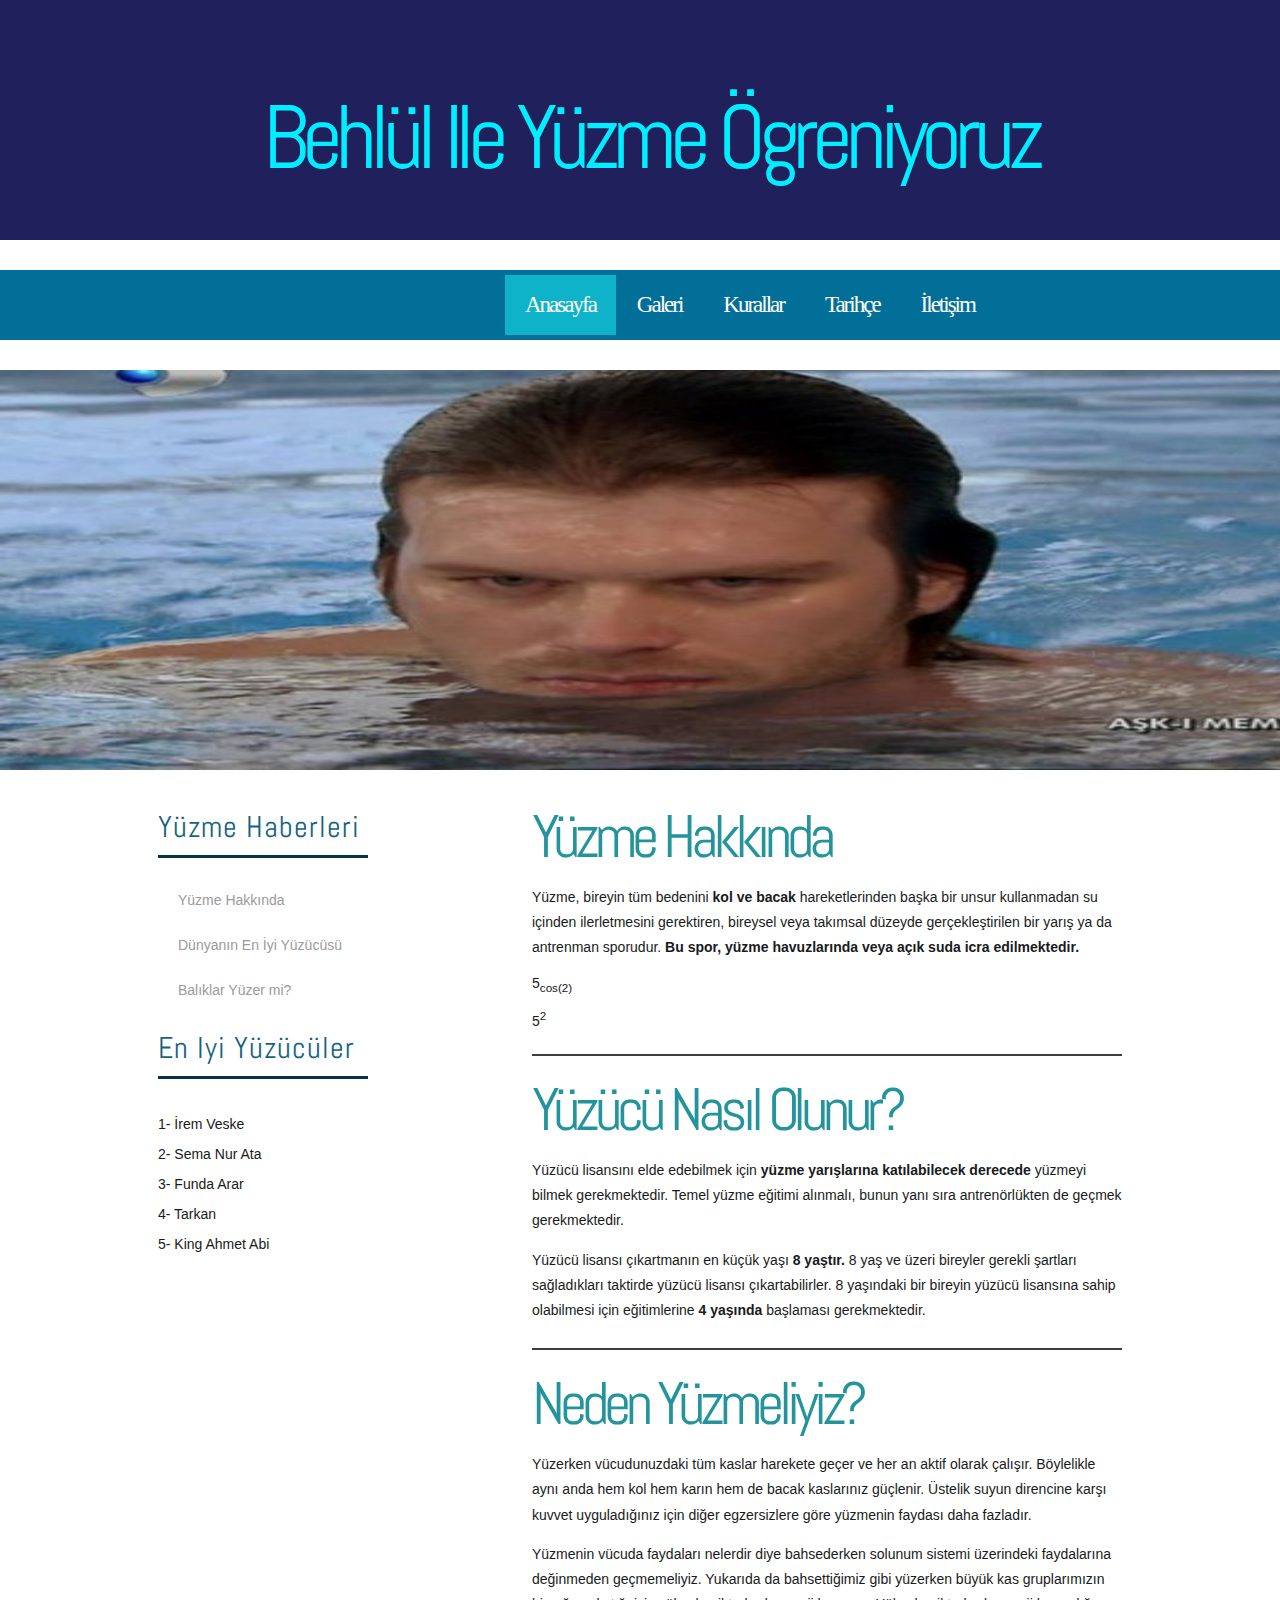
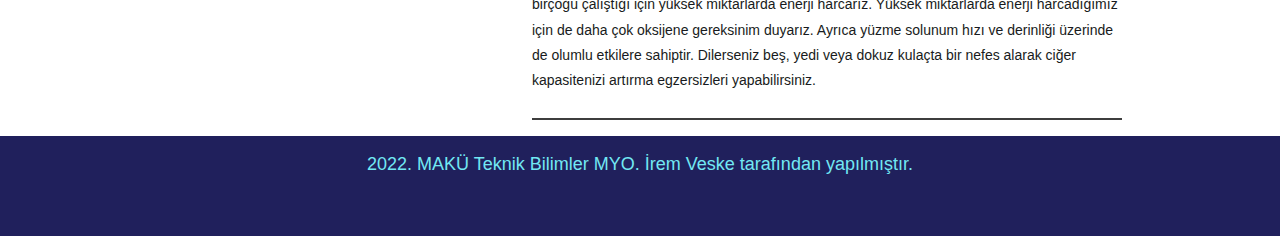
<file: behlül ile yüzme öğreniyoruz/index.html>
<!DOCTYPE html>
<html lang="en">
<head>
    <meta charset="UTF-8">
    <meta http-equiv="X-UA-Compatible" content="IE=edge">
    <meta name="viewport" content="width=device-width, initial-scale=1.0">
    <meta name="keywords" content="yüzme, behlüli yüzücülük">
    <meta name="description" content="Bu sayfada yüzme ile ilgili bilgiler bulunur.">
    <meta name="author" content="İrem Veske">
    <title>Behlül İle Yüzme Öğreniyoruz</title>
    <link href="style.css" rel="stylesheet">
    <link href="http://fonts.googleapis.com/css?family=Abel" rel="stylesheet" type="text/css">
</head>
<body>
        <!-- header başı -->
    <div id="icerik">
        <div id="header-icerigi">
            <div id="header">
                <div id="logo">
                    <h1><a href="#">Behlül Ile Yüzme Ögreniyoruz</a></h1>
                </div>
            </div>
        </div>
        <!-- header sonu -->
        <!-- menü başı -->
        <div id="menu-icerik-1">
            <ul id="menu">
                <li class="mevcut_sayfa"><a href="#"><span>Anasayfa</span></a></li>
                <li><a href="galeri.html"><span>Galeri</span></a></li>
                <li><a href="kurallar.html"><span>Kurallar</span></a></li>
                <li><a href="tarihce.html"><span>Tarihçe</span></a></li>
                <li><a href="iletisim.html"><span>İletişim</span></a></li>
            </ul>
        </div>
        <!-- menü sonu -->
        <!-- content başlangıcı -->
        <div id="foto"><img src="img/banner.jpg" width="1460" height="400"></div>
        <div id="sayfa">
            <div id="content">
                <div class="contentbg">
                    <div class="gonderi">
                        <h2 class="baslik"><a href="#">Yüzme Hakkında</a></h2>
                        <div class="girdi">
                            <p>Yüzme, bireyin tüm bedenini <strong>kol ve bacak</strong> hareketlerinden başka bir unsur kullanmadan su içinden ilerletmesini gerektiren, bireysel veya takımsal düzeyde gerçekleştirilen bir yarış ya da antrenman sporudur. <strong>Bu spor, yüzme havuzlarında veya açık suda icra edilmektedir.</strong></p>
                            5<sub>cos(2)</sub>
                            <br><br>
                            5<sup>2</sup>
                        </div>
                    </div>
                    <div class="gonderi">
                        <h2 class="baslik"><a href="#">Yüzücü Nasıl Olunur?</a></h2>
                        <div class="girdi">
                            <p>Yüzücü lisansını elde edebilmek için <strong>yüzme yarışlarına katılabilecek derecede</strong> yüzmeyi bilmek gerekmektedir. Temel yüzme eğitimi alınmalı, bunun yanı sıra antrenörlükten de geçmek gerekmektedir.</p>
                            <p>Yüzücü lisansı çıkartmanın en küçük yaşı <strong>8 yaştır.</strong> 8 yaş ve üzeri bireyler gerekli şartları sağladıkları taktirde yüzücü lisansı çıkartabilirler. 8 yaşındaki bir bireyin yüzücü lisansına sahip olabilmesi için eğitimlerine <strong>4 yaşında</strong> başlaması gerekmektedir.</p>
                        </div>
                    </div>
                    <div class="gonderi">
                        <h2 class="baslik"><a href="#">Neden Yüzmeliyiz?</a></h2>
                        <div class="girdi">
                            <p>Yüzerken vücudunuzdaki tüm kaslar harekete geçer ve her an aktif olarak çalışır. Böylelikle aynı anda hem kol hem karın hem de bacak kaslarınız güçlenir. Üstelik suyun direncine karşı kuvvet uyguladığınız için diğer egzersizlere göre yüzmenin faydası daha fazladır.</p>
                            <p>Yüzmenin vücuda faydaları nelerdir diye bahsederken solunum sistemi üzerindeki faydalarına değinmeden geçmemeliyiz. Yukarıda da bahsettiğimiz gibi yüzerken büyük kas gruplarımızın birçoğu çalıştığı için yüksek miktarlarda enerji harcarız. Yüksek miktarlarda enerji harcadığımız için de daha çok oksijene gereksinim duyarız. Ayrıca yüzme solunum hızı ve derinliği üzerinde de olumlu etkilere sahiptir. Dilerseniz beş, yedi veya dokuz kulaçta bir nefes alarak ciğer kapasitenizi artırma egzersizleri yapabilirsiniz. </p>
                        </div>
                    </div>
                </div>
            </div>
            <!-- content sonu -->
            <!-- side bar başlagıç -->
            <div id="sidebar-bg">
                <div id="sidebar">
                    <ul>
                        <li>
                            <h2>Yüzme Haberleri</h2>
                            <p><a href="#">Yüzme Hakkında</a></p>
                            <p><a href="#">Dünyanın En İyi Yüzücüsü</a></p>
                            <p><a href="#">Balıklar Yüzer mi?</a></p>
                        </li>
                        <li>
                            <h2>En Iyi Yüzücüler</h2>
                            <ul>
                                <li>1- İrem Veske</li>
                                <li>2- Sema Nur Ata</li>
                                <li>3- Funda Arar</li>
                                <li>4- Tarkan</li>
                                <li>5- King Ahmet Abi</li>
                            </ul>
                        </li>
                    </ul>
                </div>
            </div>
            <!-- side bar sonu -->
            <div style="clear: both;">&nbsp;</div>
        </div>
        <!-- sayfanın tamamının sonu -->
        <!-- footer başlangıç -->
    </div>
    <div id="footer">
        <p>2022. MAKÜ Teknik Bilimler MYO. İrem Veske tarafından yapılmıştır.</p>
    </div>
    <!-- footer sonu -->
    </body>
</html>
</file>
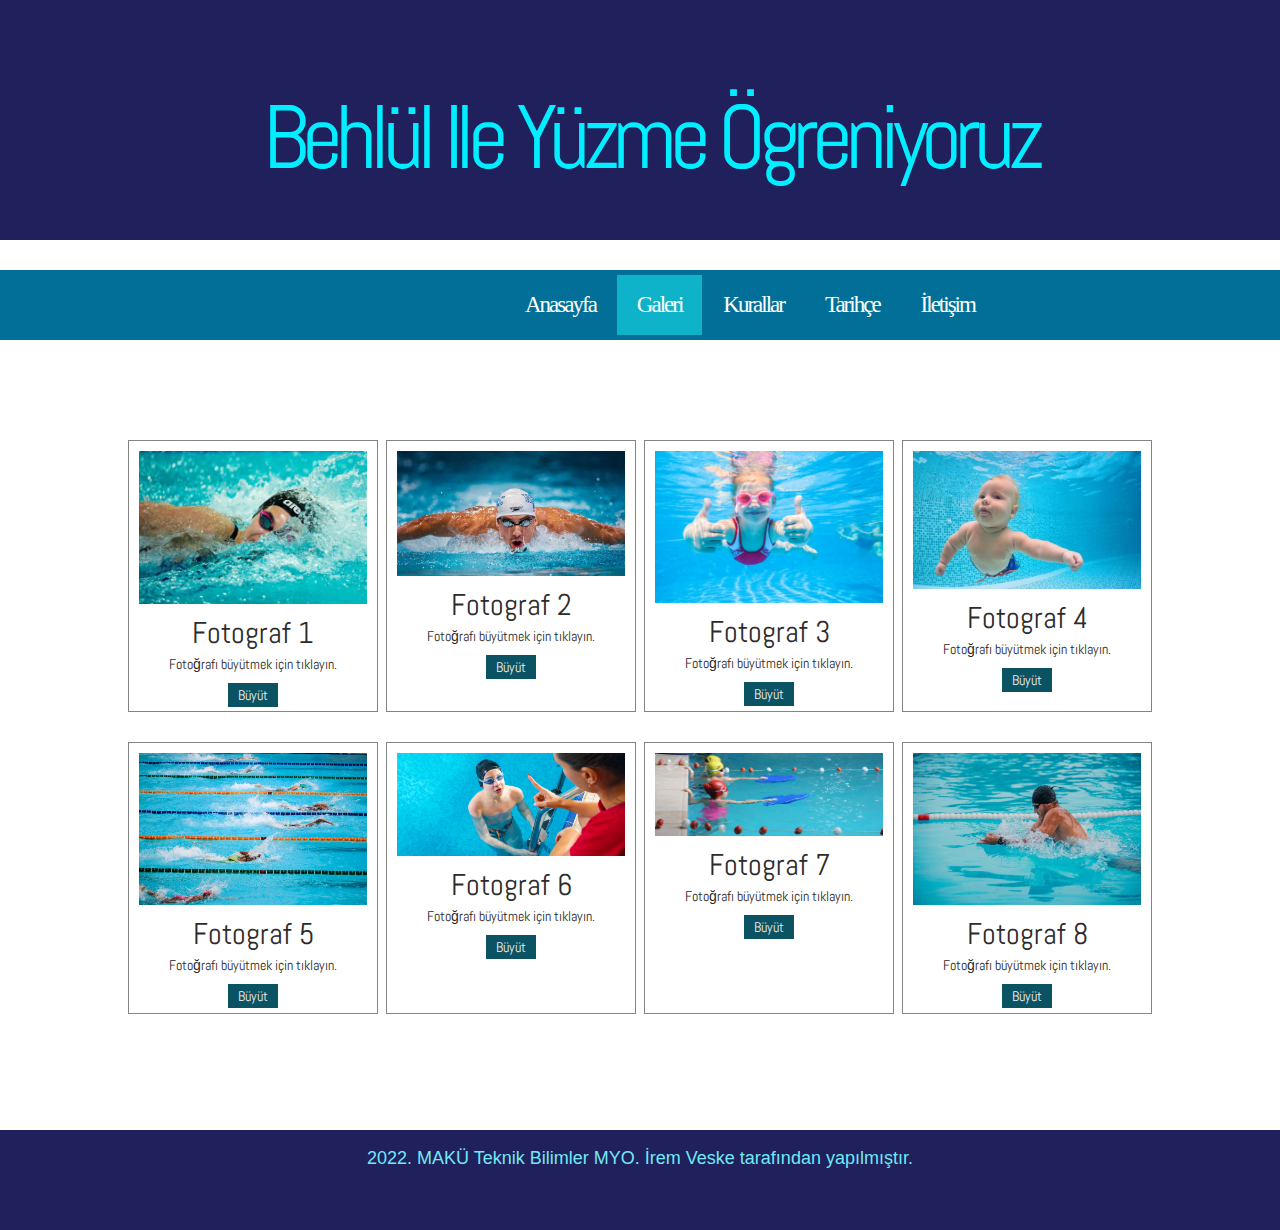
<file: behlül ile yüzme öğreniyoruz/galeri.html>
<!DOCTYPE html>
<html lang="en">
<head>
    <meta charset="UTF-8">
    <meta http-equiv="X-UA-Compatible" content="IE=edge">
    <meta name="viewport" content="width=device-width, initial-scale=1.0">
    <meta name="keywords" content="yüzme, behlüli yüzücülük">
    <meta name="description" content="Bu sayfada yüzme ile ilgili bilgiler bulunur.">
    <meta name="author" content="İrem Veske">
    <title>Behlül İle Yüzme Öğreniyoruz</title>
    <link href="style.css" rel="stylesheet">
    <link href="http://fonts.googleapis.com/css?family=Abel" rel="stylesheet" type="text/css">
</head>
<body>
        <!-- header başı -->
    <div id="icerik">
        <div id="header-icerigi">
            <div id="header">
                <div id="logo">
                    <h1><a href="#">Behlül Ile Yüzme Ögreniyoruz</a></h1>
                </div>
            </div>
        </div>
        <!-- header sonu -->
        <!-- menü başı -->
        <div id="menu-icerik-1">
            <ul id="menu">
                <li><a href="index.html"><span>Anasayfa</span></a></li>
                <li class="mevcut_sayfa"><a href="galeri.html"><span>Galeri</span></a></li>
                <li><a href="kurallar.html"><span>Kurallar</span></a></li>
                <li><a href="tarihce.html"><span>Tarihçe</span></a></li>
                <li><a href="iletisim.html"><span>İletişim</span></a></li>
            </ul>
        </div>
        <!-- menü sonu -->
        <!-- content başlangıcı -->
        <div class="gorsel-ana-bolum">
            <div class="kutu">
                <a href="#" class="fotograf"><img src="img/g1.jpg" width="190" height="152" alt="Yüzme" /></a>
                <a href="#" class="baslik">Fotograf 1</a>
                <a href="#" class="aciklama">Fotoğrafı büyütmek için tıklayın.</a>
                <a href="img/g1.jpg" title="" class="link">Büyüt</a>
            </div>
            <div class="kutu">
                <a href="#" class="fotograf"><img src="img/g2.jpg" width="190" height="152" alt="Yüzme"></a>
                <a href="#" class="baslik">Fotograf 2</a>
                <a href="#" class="aciklama">Fotoğrafı büyütmek için tıklayın.</a>
                <a href="img/g2.jpg" target="_blank" title="" class="link">Büyüt</a>
            </div>
            <div class="kutu">
                <a href="#" class="fotograf"><img src="img/g3.jpg" width="190" height="152" alt="Yüzme"></a>
                <a href="#" class="baslik">Fotograf 3</a>
                <a href="#" class="aciklama">Fotoğrafı büyütmek için tıklayın.</a>
                <a href="img/g3.jpg" target="_blank" title="" class="link">Büyüt</a>
            </div>
            <div class="kutu">
                <a href="#" class="fotograf"><img src="img/g4.jpg" width="190" height="152" alt="Yüzme"></a>
                <a href="#" class="baslik">Fotograf 4</a>
                <a href="#" class="aciklama">Fotoğrafı büyütmek için tıklayın.</a>
                <a href="img/g4.jpg" target="_blank" title="" class="link">Büyüt</a>
            </div>
            <div class="ayirici"></div>
            <div class="kutu">
                <a href="#" class="fotograf"><img src="img/g5.jpg" width="190" height="152" alt="Yüzme"></a>
                <a href="#" class="baslik">Fotograf 5</a>
                <a href="#" class="aciklama">Fotoğrafı büyütmek için tıklayın.</a>
                <a href="img/g5.jpg" target="_blank" title="" class="link">Büyüt</a>
            </div>
            <div class="kutu">
                <a href="#" class="fotograf"><img src="img/g6.jpg" width="190" height="152" alt="Yüzme"></a>
                <a href="#" class="baslik">Fotograf 6</a>
                <a href="#" class="aciklama">Fotoğrafı büyütmek için tıklayın.</a>
                <a href="img/g6.jpg" target="_blank" title="" class="link">Büyüt</a>
            </div>
            <div class="kutu">
                <a href="#" class="fotograf"><img src="img/g7.jpg" width="190" height="152" alt="Yüzme"></a>
                <a href="#" class="baslik">Fotograf 7</a>
                <a href="#" class="aciklama">Fotoğrafı büyütmek için tıklayın.</a>
                <a href="img/g7.jpg" target="_blank" title="" class="link">Büyüt</a>
            </div>
            <div class="kutu">
                <a href="#" class="fotograf"><img src="img/g8.jpg" width="190" height="152" alt="Yüzme"></a>
                <a href="#" class="baslik">Fotograf 8</a>
                <a href="#" class="aciklama">Fotoğrafı büyütmek için tıklayın.</a>
                <a href="img/g8.jpg" target="_blank" title="" class="link">Büyüt</a>
            </div>
        </div>
          
            <!-- content sonu -->
            <div style="clear: both;">&nbsp;</div>
        </div>
        <!-- sayfanın tamamının sonu -->
        <!-- footer başlangıç -->
    </div>
    <div id="footer">
        <p>2022. MAKÜ Teknik Bilimler MYO. İrem Veske tarafından yapılmıştır.</p>
    </div>
    <!-- footer sonu -->
    </body>
</html>
</file>
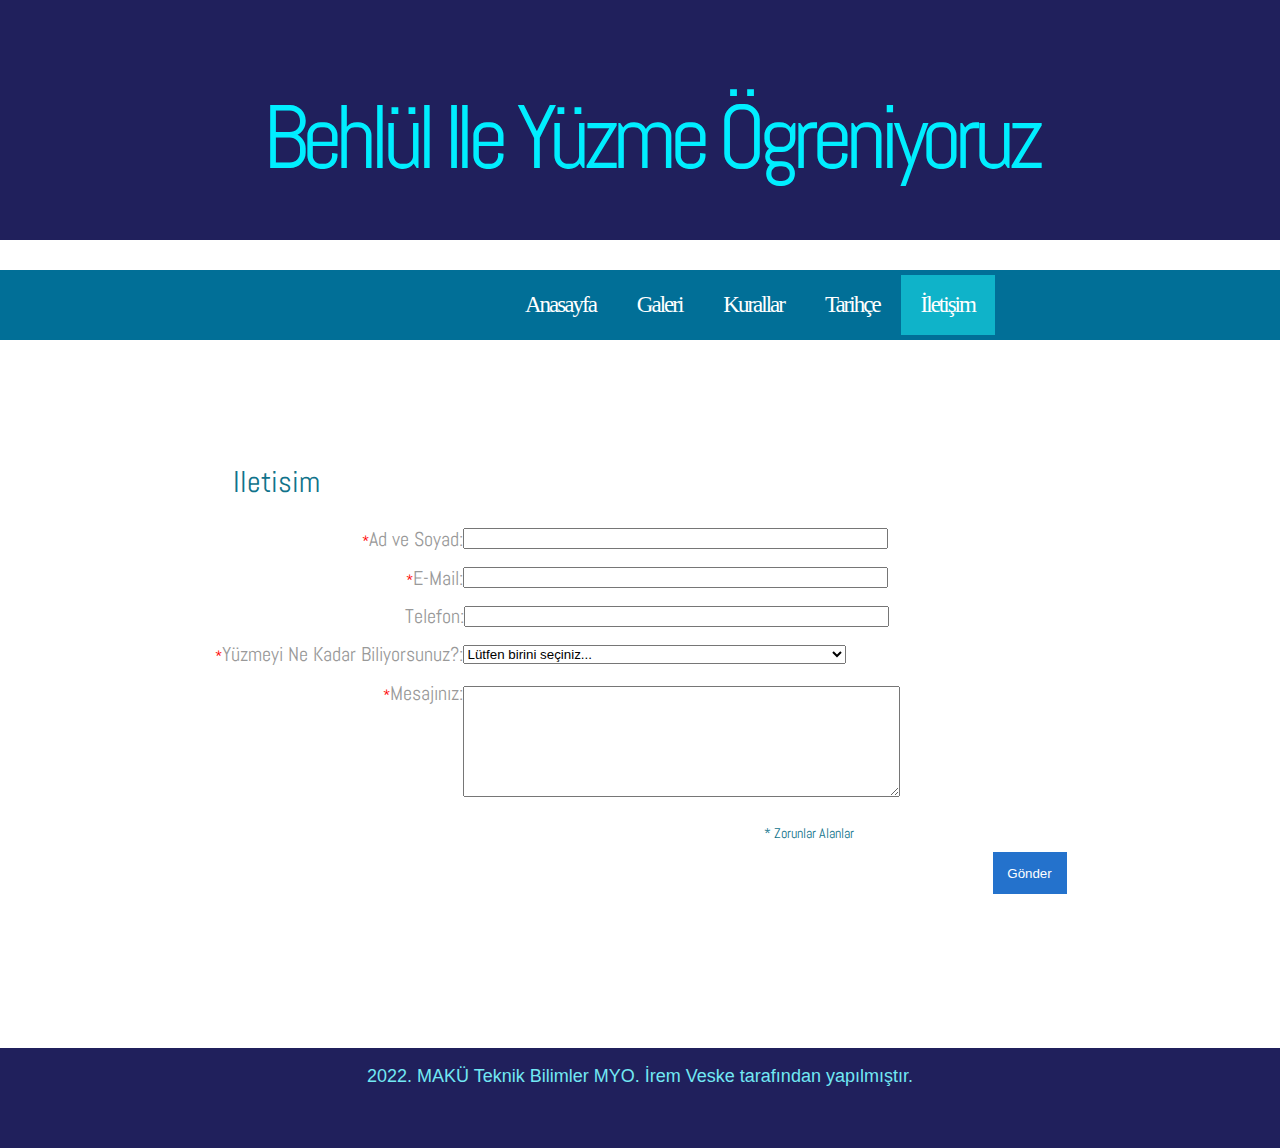
<file: behlül ile yüzme öğreniyoruz/iletisim.html>
<!DOCTYPE html>
<html lang="en">
<head>
    <meta charset="UTF-8">
    <meta http-equiv="X-UA-Compatible" content="IE=edge">
    <meta name="viewport" content="width=device-width, initial-scale=1.0">
    <meta name="keywords" content="yüzme, behlüli yüzücülük">
    <meta name="description" content="Bu sayfada yüzme ile ilgili bilgiler bulunur.">
    <meta name="author" content="İrem Veske">
    <title>Behlül İle Yüzme Öğreniyoruz</title>
    <link href="style.css" rel="stylesheet">
    <link href="http://fonts.googleapis.com/css?family=Abel" rel="stylesheet" type="text/css">
</head>
<body>
        <!-- header başı -->
    <div id="icerik">
        <div id="header-icerigi">
            <div id="header">
                <div id="logo">
                    <h1><a href="#">Behlül Ile Yüzme Ögreniyoruz</a></h1>
                </div>
            </div>
        </div>
        <!-- header sonu -->
        <!-- menü başı -->
        <div id="menu-icerik-1">
            <ul id="menu">
                <li><a href="index.html"><span>Anasayfa</span></a></li>
                <li><a href="galeri.html"><span>Galeri</span></a></li>
                <li><a href="kurallar.html"><span>Kurallar</span></a></li>
                <li><a href="tarihce.html"><span>Tarihçe</span></a></li>
                <li class="mevcut_sayfa"><a href="iletisim.html"><span>İletişim</span></a></li>
            </ul>
        </div>
        <!-- menü sonu -->
        <!-- content başlangıcı -->
        <div id="icerik-tasiyici">
            <table width="855" border="0" cellspacing="0" cellpadding="0">
                <tr>
                    <td height="74" class="iletisim">Iletisim</td>
                </tr>
                <tr>
                    <td>
                        <table width="855" border="0" cellspacing="0" cellpadding="0">
                            <tr>
                                <td width="250" height="39" class="yazi"><span class="yildiz">*</span>Ad ve Soyad: </td>
                                <td width="605"><form id="form1" name="form1" method="post" action="">
                                    <label for="ad-soyad"></label>
                                    <input name="ad-soyad" type="text" id="ad-soyad" size="50" required="required">
                                </form></td>
                            </tr>
                        </table>
                    </td>
                </tr>
                <tr>
                    <td>
                        <table width="855" border="0" cellspacing="0" cellpadding="0">
                            <tr>
                                <td width="250" height="39" class="yazi"><span class="yildiz">*</span>E-Mail: </td>
                                <td width="605"><form id="form2" name="form2" method="post" action="">
                                    <label for="e-mail"></label>
                                    <input name="e-mail" type="text" id="e-mail" size="50" required="required">
                                </form></td>
                            </tr>
                        </table>
                    </td>
                </tr>
                <tr>
                    <td>
                        <table width="855" border="0" cellspacing="0" cellpadding="0">
                            <tr>
                                <td width="251" height="38" class="yazi">Telefon: </td>
                                <td width="604"><form id="form3" name="form3" method="post" action="">
                                    <label for="telefon"></label>
                                    <input name="telefon" type="text" id="telefon" size="50">
                                </form></td>
                            </tr>
                        </table>
                    </td>
                </tr>
                <tr>
                    <td>
                        <table width="855" border="0" cellspacing="0" cellpadding="0">
                            <tr>
                                <td width="250" height="38" class="yazi"><span class="yildiz">*</span>Yüzmeyi Ne Kadar Biliyorsunuz?: </td>
                                <td width="605"><form id="form4" name="form4" method="post" action="">
                                    <label for="departman"></label>
                                    <select name="departman" class="boyut" id="departman" required="required">
                                        <option value="1">Lütfen birini seçiniz...</option>
                                        <option value="2">Çok İyi</option>
                                        <option value="3">İyi</option>
                                        <option value="4">Kötü</option>
                                        <option value="5">Çok Kötü</option>
                                    </select>
                                </form></td>
                                </tr>
                                </table>
                            </tr>
                            <tr>
                                <td>
                                    <table width="855" border="0" cellspacing="0" cellpadding="0">
                                        <tr>
                                            <td width="250" height="40" class="mesaj"><span class="yildiz">*</span>Mesajınız: </td>
                                            <td width="605"><form id="form5" name="form5" method="post" action="">
                                                <span id="sprytextarea1">
                                                    <label for="mesaj"></label>
                                                    <label for="mesaj"></label>
                                                    <textarea name="mesaj" cols="52" rows="7" required="required" id="mesaj"></textarea>
                                                </span>
                                            </form></td>
                                        </tr>
                                    </table>
                                </td>
                            </tr>
                        </table>
                    </td>
                </tr>
                <tr>
                    <td>
                        <table width="855" border="0" cellspacing="0" cellpadding="0">
                            <tr>
                                <td width="641" height="39" class="zorunlu-alan">* Zorunlar Alanlar</td>
                                <td width="214">&nbsp;</td>
                            </tr>
                        </table>
                    </td>
                </tr>
                <tr>
                    <td height="92">
                        <form id="form6" name="form6" method="post" action="">
                            <table width="855" border="0" cellspacing="0" cellpadding="0">
                                <tr>
                                    <td width="780">&nbsp;</td>
                                    <td width="75">
                                        <input name="gonder" type="sumbit" class="gonder" id="gonder" value="Gönder">
                                    </td>
                                </tr>
                            </table>
                        </form>
                    </td>
                </tr>
            </table>
        </div>
            <!-- content sonu -->
            <div style="clear: both;">&nbsp;</div>
        </div>
        <!-- sayfanın tamamının sonu -->
        <!-- footer başlangıç -->
    </div>
    <div id="footer">
        <p>2022. MAKÜ Teknik Bilimler MYO. İrem Veske tarafından yapılmıştır.</p>
    </div>
    <!-- footer sonu -->
    </body>
</html>
</file>
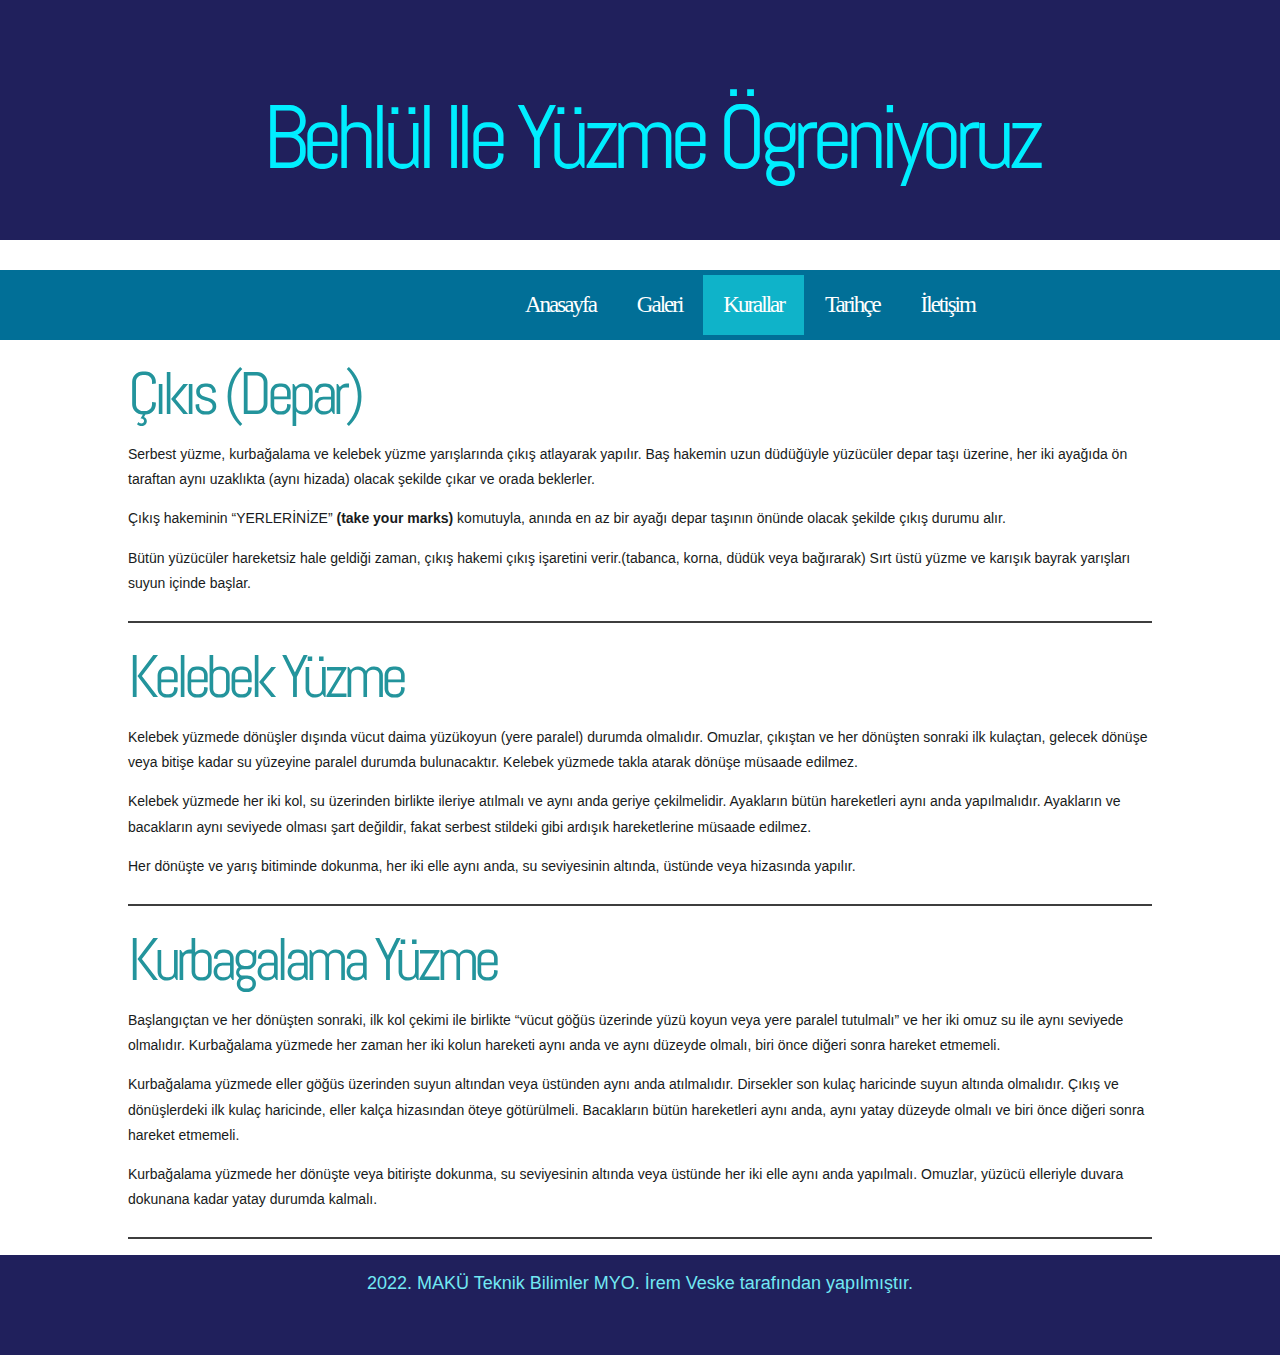
<file: behlül ile yüzme öğreniyoruz/kurallar.html>
<!DOCTYPE html>
<html lang="en">
<head>
    <meta charset="UTF-8">
    <meta http-equiv="X-UA-Compatible" content="IE=edge">
    <meta name="viewport" content="width=device-width, initial-scale=1.0">
    <meta name="keywords" content="yüzme, behlüli yüzücülük">
    <meta name="description" content="Bu sayfada yüzme ile ilgili bilgiler bulunur.">
    <meta name="author" content="İrem Veske">
    <title>Behlül İle Yüzme Öğreniyoruz</title>
    <link href="style.css" rel="stylesheet">
    <link href="http://fonts.googleapis.com/css?family=Abel" rel="stylesheet" type="text/css">
</head>
<body>
        <!-- header başı -->
    <div id="icerik">
        <div id="header-icerigi">
            <div id="header">
                <div id="logo">
                    <h1><a href="#">Behlül Ile Yüzme Ögreniyoruz</a></h1>
                </div>
            </div>
        </div>
        <!-- header sonu -->
        <!-- menü başı -->
        <div id="menu-icerik-1">
            <ul id="menu">
                <li><a href="index.html"><span>Anasayfa</span></a></li>
                <li><a href="galeri.html"><span>Galeri</span></a></li>
                <li class="mevcut_sayfa"><a href="#"><span>Kurallar</span></a></li>
                <li><a href="tarihce.html"><span>Tarihçe</span></a></li>
                <li><a href="iletisim.html"><span>İletişim</span></a></li>
            </ul>
        </div>
        <!-- menü sonu -->
        <!-- content başlangıcı -->
        <div id="sayfa">
            <div id="content">
                <div class="contentbg2">
                    <div class="gonderi">
                        <h2 class="baslik"><a href="#">Çıkıs (Depar)</a></h2>
                        <div class="girdi">
                            <p>Serbest yüzme, kurbağalama ve kelebek yüzme yarışlarında çıkış atlayarak yapılır. Baş hakemin uzun düdüğüyle yüzücüler depar taşı üzerine, her iki ayağıda ön taraftan aynı uzaklıkta (aynı hizada) olacak şekilde çıkar ve orada beklerler.</p>
                            <p>Çıkış hakeminin “YERLERİNİZE” <strong>(take your marks)</strong> komutuyla, anında en az bir ayağı depar taşının önünde olacak şekilde çıkış durumu alır.</p>
                            <p>Bütün yüzücüler hareketsiz hale geldiği zaman, çıkış hakemi çıkış işaretini verir.(tabanca, korna, düdük veya bağırarak) Sırt üstü yüzme ve karışık bayrak yarışları suyun içinde başlar.</p>
                        </div>
                    </div>
                    <div class="gonderi">
                        <h2 class="baslik"><a href="#">Kelebek Yüzme</a></h2>
                        <div class="girdi">
                            <p>Kelebek yüzmede dönüşler dışında vücut daima yüzükoyun (yere paralel) durumda olmalıdır. Omuzlar, çıkıştan ve her dönüşten sonraki ilk kulaçtan, gelecek dönüşe veya bitişe kadar su yüzeyine paralel durumda bulunacaktır. Kelebek yüzmede takla atarak dönüşe müsaade edilmez.</p>
                            <p>Kelebek yüzmede her iki kol, su üzerinden birlikte ileriye atılmalı ve aynı anda geriye çekilmelidir. Ayakların bütün hareketleri aynı anda yapılmalıdır. Ayakların ve bacakların aynı seviyede olması şart değildir, fakat serbest stildeki gibi ardışık hareketlerine müsaade edilmez.</p>
                            <p>Her dönüşte ve yarış bitiminde dokunma, her iki elle aynı anda, su seviyesinin altında, üstünde veya hizasında yapılır.</p>
                        </div>
                    </div>
                    <div class="gonderi">
                        <h2 class="baslik"><a href="#">Kurbagalama Yüzme</a></h2>
                        <div class="girdi">
                            <p>Başlangıçtan ve her dönüşten sonraki, ilk kol çekimi ile birlikte “vücut göğüs üzerinde yüzü koyun veya yere paralel tutulmalı” ve her iki omuz su ile aynı seviyede olmalıdır. Kurbağalama yüzmede her zaman her iki kolun hareketi aynı anda ve aynı düzeyde olmalı, biri önce diğeri sonra hareket etmemeli.</p>
                            <p>Kurbağalama yüzmede eller göğüs üzerinden suyun altından veya üstünden aynı anda atılmalıdır. Dirsekler son kulaç haricinde suyun altında olmalıdır. Çıkış ve dönüşlerdeki ilk kulaç haricinde, eller kalça hizasından öteye götürülmeli. Bacakların bütün hareketleri aynı anda, aynı yatay düzeyde olmalı ve biri önce diğeri sonra hareket etmemeli.</p>
                            <p>Kurbağalama yüzmede her dönüşte veya bitirişte dokunma, su seviyesinin altında veya üstünde her iki elle aynı anda yapılmalı. Omuzlar, yüzücü elleriyle duvara dokunana kadar yatay durumda kalmalı.</p>
                        </div>
                    </div>
                </div>
            </div>
            <!-- content sonu -->
            <div style="clear: both;">&nbsp;</div>
        </div>
        <!-- sayfanın tamamının sonu -->
        <!-- footer başlangıç -->
    </div>
    <div id="footer">
        <p>2022. MAKÜ Teknik Bilimler MYO. İrem Veske tarafından yapılmıştır.</p>
    </div>
    <!-- footer sonu -->
    </body>
</html>
</file>
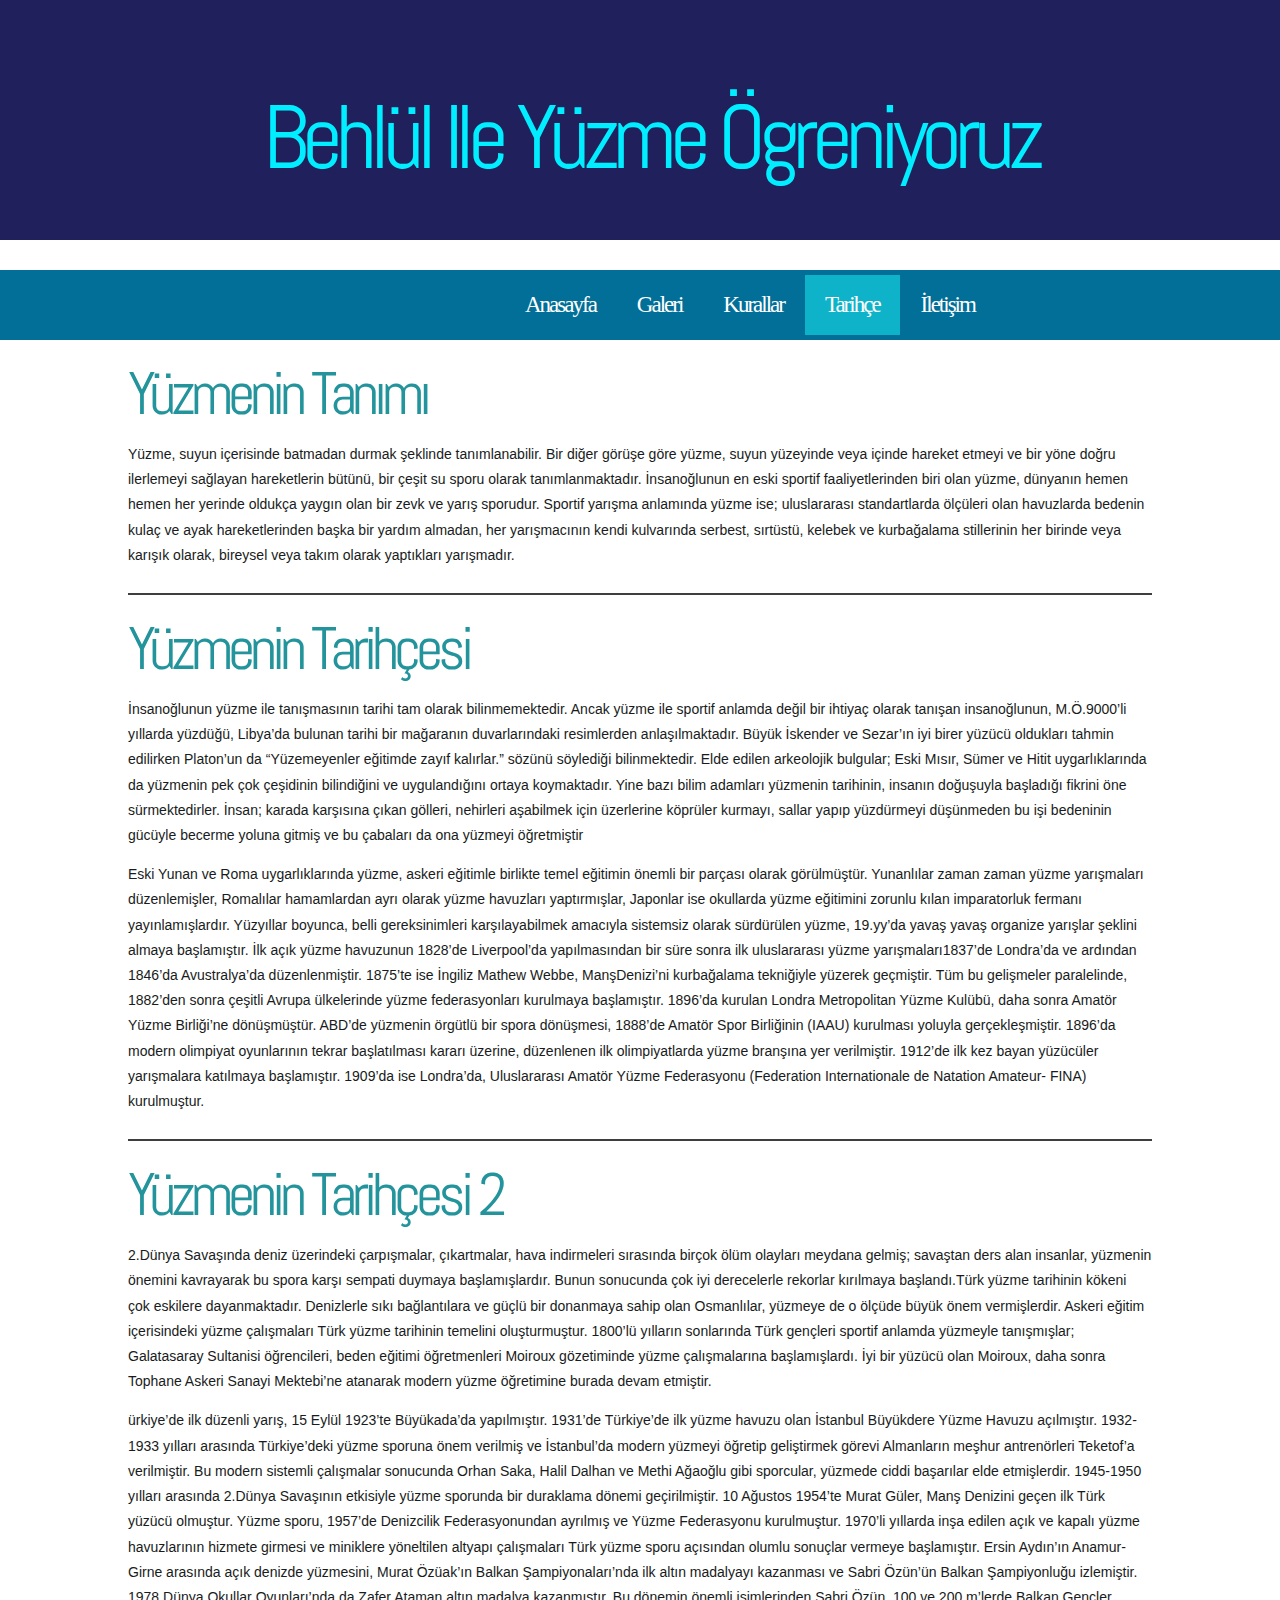
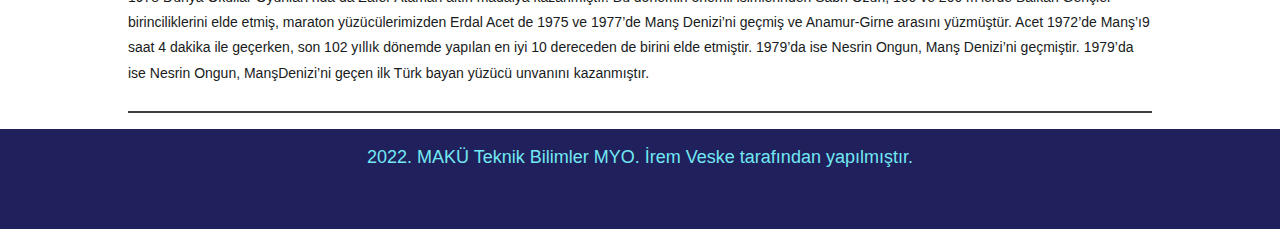
<file: behlül ile yüzme öğreniyoruz/tarihce.html>
<!DOCTYPE html>
<html lang="en">
<head>
    <meta charset="UTF-8">
    <meta http-equiv="X-UA-Compatible" content="IE=edge">
    <meta name="viewport" content="width=device-width, initial-scale=1.0">
    <meta name="keywords" content="yüzme, behlüli yüzücülük">
    <meta name="description" content="Bu sayfada yüzme ile ilgili bilgiler bulunur.">
    <meta name="author" content="İrem Veske">
    <title>Behlül İle Yüzme Öğreniyoruz</title>
    <link href="style.css" rel="stylesheet">
    <link href="http://fonts.googleapis.com/css?family=Abel" rel="stylesheet" type="text/css">
</head>
<body>
        <!-- header başı -->
    <div id="icerik">
        <div id="header-icerigi">
            <div id="header">
                <div id="logo">
                    <h1><a href="#">Behlül Ile Yüzme Ögreniyoruz</a></h1>
                </div>
            </div>
        </div>
        <!-- header sonu -->
        <!-- menü başı -->
        <div id="menu-icerik-1">
            <ul id="menu">
                <li><a href="index.html"><span>Anasayfa</span></a></li>
                <li><a href="galeri.html"><span>Galeri</span></a></li>
                <li><a href="kurallar.html"><span>Kurallar</span></a></li>
                <li class="mevcut_sayfa"><a href="tarihce.html"><span>Tarihçe</span></a></li>
                <li><a href="iletisim.html"><span>İletişim</span></a></li>
            </ul>
        </div>
        <!-- menü sonu -->
        <!-- content başlangıcı -->
        <div id="sayfa">
            <div id="content">
                <div class="contentbg1">
                    <div class="gonderi">
                        <h2 class="baslik"><a href="#">Yüzmenin Tanımı</a></h2>
                        <div class="girdi">
                            <p>Yüzme, suyun içerisinde batmadan durmak  şeklinde tanımlanabilir. Bir diğer görüşe göre yüzme, suyun yüzeyinde veya içinde hareket etmeyi ve bir yöne doğru ilerlemeyi sağlayan hareketlerin bütünü, bir çeşit su sporu olarak tanımlanmaktadır. İnsanoğlunun en eski sportif faaliyetlerinden biri olan yüzme, dünyanın hemen hemen her yerinde oldukça yaygın olan bir zevk ve yarış sporudur. Sportif yarışma anlamında yüzme ise; uluslararası standartlarda ölçüleri olan havuzlarda bedenin kulaç ve ayak hareketlerinden başka bir yardım almadan, her yarışmacının kendi kulvarında serbest, sırtüstü, kelebek ve kurbağalama stillerinin her birinde veya karışık olarak, bireysel veya takım olarak yaptıkları yarışmadır.</p>
                        </div>
                    </div>
                    <div class="gonderi">
                        <h2 class="baslik"><a href="#">Yüzmenin Tarihçesi</a></h2>
                        <div class="girdi">
                            <p>İnsanoğlunun yüzme ile tanışmasının tarihi tam olarak bilinmemektedir. Ancak yüzme ile sportif anlamda değil bir ihtiyaç olarak tanışan insanoğlunun, M.Ö.9000’li yıllarda yüzdüğü, Libya’da bulunan tarihi bir mağaranın duvarlarındaki resimlerden anlaşılmaktadır. Büyük İskender ve Sezar’ın iyi birer yüzücü oldukları tahmin edilirken Platon’un da “Yüzemeyenler eğitimde zayıf kalırlar.” sözünü söylediği bilinmektedir. Elde edilen arkeolojik bulgular; Eski Mısır, Sümer ve Hitit uygarlıklarında da yüzmenin pek çok çeşidinin bilindiğini ve uygulandığını ortaya koymaktadır. Yine bazı bilim adamları yüzmenin tarihinin, insanın doğuşuyla başladığı fikrini öne sürmektedirler. İnsan; karada karşısına çıkan gölleri, nehirleri aşabilmek için üzerlerine köprüler kurmayı, sallar yapıp yüzdürmeyi düşünmeden bu işi bedeninin gücüyle becerme yoluna gitmiş ve bu çabaları da ona yüzmeyi öğretmiştir</p>
                            <p>Eski Yunan ve Roma uygarlıklarında yüzme, askeri eğitimle birlikte temel eğitimin önemli bir parçası olarak görülmüştür. Yunanlılar zaman zaman yüzme yarışmaları düzenlemişler, Romalılar hamamlardan ayrı olarak yüzme havuzları yaptırmışlar, Japonlar ise okullarda yüzme eğitimini zorunlu kılan imparatorluk fermanı yayınlamışlardır. Yüzyıllar boyunca, belli gereksinimleri karşılayabilmek amacıyla sistemsiz olarak sürdürülen yüzme, 19.yy’da yavaş yavaş organize yarışlar şeklini almaya başlamıştır. İlk açık yüzme havuzunun 1828’de Liverpool’da yapılmasından bir süre sonra ilk uluslararası yüzme yarışmaları1837’de Londra’da ve ardından 1846’da Avustralya’da düzenlenmiştir. 1875’te ise İngiliz Mathew Webbe, ManşDenizi’ni kurbağalama tekniğiyle yüzerek geçmiştir. Tüm bu gelişmeler paralelinde, 1882’den sonra çeşitli Avrupa ülkelerinde yüzme federasyonları kurulmaya başlamıştır. 1896’da kurulan Londra Metropolitan Yüzme Kulübü, daha sonra Amatör Yüzme Birliği’ne dönüşmüştür. ABD’de yüzmenin örgütlü bir spora dönüşmesi, 1888’de Amatör Spor Birliğinin (IAAU) kurulması yoluyla gerçekleşmiştir. 1896’da modern olimpiyat oyunlarının tekrar başlatılması kararı üzerine, düzenlenen ilk olimpiyatlarda yüzme branşına yer verilmiştir. 1912’de ilk kez bayan yüzücüler yarışmalara katılmaya başlamıştır. 1909’da ise Londra’da, Uluslararası Amatör Yüzme Federasyonu (Federation Internationale de Natation Amateur- FINA) kurulmuştur.</p>
                        </div>
                    </div>
                    <div class="gonderi">
                        <h2 class="baslik"><a href="#">Yüzmenin Tarihçesi 2</a></h2>
                        <div class="girdi">
                            <p>2.Dünya Savaşında deniz üzerindeki çarpışmalar, çıkartmalar, hava indirmeleri sırasında birçok ölüm olayları meydana gelmiş; savaştan ders alan insanlar, yüzmenin önemini kavrayarak bu spora karşı sempati duymaya başlamışlardır. Bunun sonucunda çok iyi derecelerle rekorlar kırılmaya başlandı.Türk yüzme tarihinin kökeni çok eskilere dayanmaktadır. Denizlerle sıkı bağlantılara ve güçlü bir donanmaya sahip olan Osmanlılar, yüzmeye de o ölçüde büyük önem vermişlerdir. Askeri eğitim içerisindeki yüzme çalışmaları Türk yüzme tarihinin temelini oluşturmuştur. 1800’lü yılların sonlarında Türk gençleri sportif anlamda yüzmeyle tanışmışlar; Galatasaray Sultanisi öğrencileri, beden eğitimi öğretmenleri Moiroux gözetiminde yüzme çalışmalarına başlamışlardı. İyi bir yüzücü olan Moiroux, daha sonra Tophane Askeri Sanayi Mektebi’ne atanarak modern yüzme öğretimine burada devam etmiştir.</p>
                            <p>ürkiye’de ilk düzenli yarış, 15 Eylül 1923’te Büyükada’da yapılmıştır. 1931’de

                                Türkiye’de ilk yüzme havuzu olan İstanbul Büyükdere Yüzme Havuzu açılmıştır. 1932-1933 yılları arasında Türkiye’deki yüzme sporuna önem verilmiş ve İstanbul’da modern yüzmeyi öğretip geliştirmek görevi Almanların meşhur antrenörleri Teketof’a verilmiştir. Bu modern sistemli çalışmalar sonucunda Orhan Saka, Halil Dalhan ve Methi Ağaoğlu gibi sporcular, yüzmede ciddi başarılar elde etmişlerdir. 1945-1950 yılları arasında 2.Dünya Savaşının etkisiyle yüzme sporunda bir duraklama dönemi geçirilmiştir. 10 Ağustos 1954’te Murat Güler, Manş Denizini geçen ilk Türk yüzücü olmuştur. Yüzme sporu, 1957’de Denizcilik Federasyonundan ayrılmış ve Yüzme Federasyonu kurulmuştur. 1970’li yıllarda inşa edilen açık ve kapalı yüzme havuzlarının hizmete girmesi ve miniklere yöneltilen altyapı çalışmaları Türk yüzme sporu açısından olumlu sonuçlar vermeye başlamıştır. Ersin Aydın’ın Anamur-Girne arasında açık denizde yüzmesini, Murat Özüak’ın Balkan Şampiyonaları’nda ilk altın madalyayı kazanması ve Sabri Özün’ün Balkan Şampiyonluğu izlemiştir. 1978 Dünya Okullar Oyunları’nda da Zafer Ataman altın madalya kazanmıştır. Bu dönemin önemli isimlerinden Sabri Özün, 100 ve 200 m’lerde Balkan Gençler birinciliklerini elde etmiş, maraton yüzücülerimizden Erdal Acet de 1975 ve 1977’de Manş Denizi’ni geçmiş ve Anamur-Girne arasını yüzmüştür. Acet 1972’de Manş’ı9 saat 4 dakika ile geçerken, son 102 yıllık dönemde yapılan en iyi 10 dereceden de birini elde etmiştir. 1979’da ise Nesrin Ongun, Manş Denizi’ni geçmiştir. 1979’da ise Nesrin Ongun, ManşDenizi’ni geçen ilk Türk bayan yüzücü unvanını kazanmıştır.</p>
                        </div>
                    </div>
                </div>
            </div>
            <!-- content sonu -->
            <div style="clear: both;">&nbsp;</div>
        </div>
        <!-- sayfanın tamamının sonu -->
        <!-- footer başlangıç -->
    </div>
    <div id="footer">
        <p>2022. MAKÜ Teknik Bilimler MYO. İrem Veske tarafından yapılmıştır.</p>
    </div>
    <!-- footer sonu -->
    </body>
</html>
</file>
<file: behlül ile yüzme öğreniyoruz/style.css>
body 
{
	margin: 0;
	padding: 0;
	background: #FFFFFF;
	font-family: Arial, Helvetica, sans-serif;
	font-size: 14px;
	color: #181B20;
}
 
h1, h2, h3 
{
	margin: 0px;
	padding: 0px;
	text-transform: lowercase;
	font-family: 'Abel', sans-serif;
	font-weight: 400;
	color: #ef2424;
}
 
h1 
{
	font-size: 2em;
}
 
h2 
{
	font-size: 2.4em;
}
 
h3 
{
	font-size: 1.6em;
}
 
p, ul, ol 
{
	margin-top: 0;
	line-height: 180%;
}
 
ul, ol 
{
}
 
a 
{
	text-decoration: none;
	color: #9C9A9A;
}
 
a:hover 
{
	text-decoration: underline;
}
 
img.border 
{
	border: 6px solid #EEE7DF;
}
 
img.alignleft 
{
	float: left;
	margin-right: 25px;
}
 
img.alignright 
{
	float: right;
}
 
img.aligncenter 
{
	margin: 0px auto;
}
 
#icerik 
{
	margin: 0 auto;
	padding: 0;
}
 
/* Header Kısmı */
 
#header-icerigi 
{
	height: 240px;
	background: #20205c;
	margin-bottom: 30px;
}
 
#header 
{
	width: 960px;
	height: 240px;
	margin: 0 auto;
}
 
/* Logo Ek (Yazı ayarı değil) */
#logo 
{
	width: 980px;
	height: 100px;
	margin: 0px auto;
	padding: 80px 0px 0px 0px;
	color: #72e8f3;
}
/* Başlık özellikleri */
#logo h1 
{
	letter-spacing: -7px;
	text-align: center;
	font-size: 90px;
}
 
/* Yazı rengi ayarı */
#logo h1 a 
{
	color: #00eeff;
    text-decoration: none;
	text-transform: none;
}
 
/* Menü kısmı */
 
#menu-icerik-1 
{
	width: 1500px;
	height: 60px;
	margin: 0px auto;
	padding: 5px;
	background: #016f97;
	border-radius: 0px;
}
 
#menu 
{
	margin: 0;
	padding: 0px 500px;
	list-style: none;
	line-height: 60px;
	letter-spacing: -2px;
	text-decoration: none;
	font-family:'Times New Roman', Times, serif;
	font-size: 23px;
	font-weight: normal;
	color: #FFFFFF;
}
 
#menu li 
{
	float: left;
	margin-right: 1px;
}
 
#menu a 
{
	display: flex;
	float: left;
	height: 60px;
	margin: 0px;
	color: #FFFFFF;
}
/* üzerine gelmeden önce*/ 
#menu .mevcut_sayfa a 
{
	background: #0fb3c9;
}
/* üzerine geldiğinde */
#menu a:hover 
{
	background: #73bcf8;
	text-decoration: none;
	color: #124a5a;
}
 /* yazılar için yer ayarı*/
#menu span 
{
	padding: 0px 20px;
}
 
#menu > li.active 
{
	background: #15f3f3;
	color: #FFFFFF;
}
 
/* Sayfa içi (sayfayı ortalar) */
 
#sayfa 
{
	width: 1024px;
	margin: 0px auto;
	padding: 0px;
}
 
/* sayfa içeriği */
 
#content 
{
	float: right;
	width: 650spx;
}
 /* sayfa içeriğinin ortalaması */
#content .contentbg 
{
	width: 590px;
	padding: 10px 30px 0px 30px;
}
 
/* metinlerin ayıran çizgiler */
.gonderi 
{
	clear: both;
	padding-bottom: 5px;
	border-bottom: 2px solid #3e3e3e;
}
 
/* metinlerin başlık ayarı */
.gonderi .baslik 
{
	padding-top: 15px;
	letter-spacing: -5px;
	text-transform: none;
	font-size: 60px;
    color: #22f0ff;
}
 /* başlıkların renk ayarı */
.gonderi .baslik a 
{
	border: none;
	color: #23949c;
    text-decoration: none;
}
 
.gonderi .girdi 
{
	text-align: left;
	margin-bottom: 20px;
	padding: 10px 0px 0px 0px;
}
 
/* sidebar yan taraf */
 
#sidebar-bg 
{
	float: left;
	width: 300px;
}
 
#sidebar 
{
	overflow: hidden;
	width: 210px;
	padding: 30px 30px 20px 30px;
}
 
#sidebar ul 
{
	margin: 0;
	padding: 0;
	list-style: none;
}
 
#sidebar li 
{
	margin: 0;
	padding: 0;
}
 
#sidebar li ul 
{
	margin: 0px 0px;
	padding-bottom: 30px;
}
 
#sidebar li li 
{
	line-height: 30px;
}
 
#sidebar h2 
{
	height: 40px;
	margin-bottom: 30px;
	padding: 12px 0 0 0px;
	border-bottom: 3px solid #08314d;
	letter-spacing: 1px;
	font-size: 30px;
	color: #166381;
	text-transform: none;
}
 
#sidebar p 
{
	margin: 0 0px;
	padding: 0px 20px 20px 20px;
	text-align: justify;
}
 
/* yazıların üstüne geldiğinde altına çizgi */ 
#sidebar a:hover
{
	text-decoration: underline;
}

 
/* footer */
 
#footer 
{
	height: 100px;
	background: #20205c;;
}
 
#footer p 
{
	margin: 0;
	padding-top: 18px;
	line-height: normal;
	text-align: center;
	font-family:'Segoe UI', Tahoma, Geneva, Verdana, sans-serif;
	font-size: 18px;
	color: #72e8f3;
}
 
/* sayfadaki resmi ortalar */ 
#foto 
{
	width: 1460px;
	margin: 30px auto 0px auto;
}
 

/* galeri sayfası */
.gorsel-ana-bolum
{
	font-family: 'Abel', sans-serif;
	width: 1024px;
	margin: 0 auto;
	display: table;
	padding: 100px;	
}
.gorsel-ana-bolum .kutu
{
	float: left;
	width: 228px;
	height: 250px;
	border: 1px solid #848484;
	padding: 10px;
	margin-right: 8px;
}
.gorsel-ana-bolum .kutu:nth-child(5n+4)
{
	margin-right: 0;
}
.gorsel-ana-bolum .kutu 
*{
	display: table;
	margin: 0 auto;
}
.gorsel-ana-bolum .kutu .baslik
{
	margin-top: 10px;
	font-size: 30px;
	color: #2c2c2c;
	text-decoration: none;
}
.gorsel-ana-bolum .kutu .aciklama
{
	margin-top: 3px;
	font-size: 14px;
	color: #292828;
	text-decoration: none;
}
.gorsel-ana-bolum .kutu .link
{
	margin-top: 10px;
	font-size: 14px;
	text-decoration: none;
	padding: 3px 10px;
	background: #0b5363;
	color: #f1f1f1;
}
.gorsel-ana-bolum .kutu .fotograf
{
	width:100%;
	height:auto;
}
.gorsel-ana-bolum .kutu .fotograf img
{
	width: 100%;
	height: auto;
}
.ayirici
{
	width: 100%;
	height: 30px;
	float: left;
}


/* iletisim sayfasi */
#icerik-tasiyici {
	height: 482px;
	width: 855px;
	margin: 0 auto;
	padding: 55px;
	margin-top: 50px;
	margin-bottom: 50px;
	font-family: 'Abel', sans-serif;
   }
   .boyut {
	width: 383px;
   }
   .iletisim {
	color: #10738b;
	font-size: 30px;
	padding-left: 20px;
   }
   .yildiz {
	font-size: 15px;
	color: #ff0000;
   }
   .zorunlu-alan {
	color: #10738b;
	text-align: right;
   }
   .gonder {
	color: #FFF;
	background-color: rgb(36, 114, 204);
	height: 40px;
	text-align: center;
	width: 70px;
	border: none;
   }
   .mesaj {
	color: #999;
	text-align: right;
	font-size: 20px;
	padding-bottom: 100px;
   }
   
   .yazi {
	text-align: right;
	font-size: 20px;
	color: #999;
   
   }
</file>
